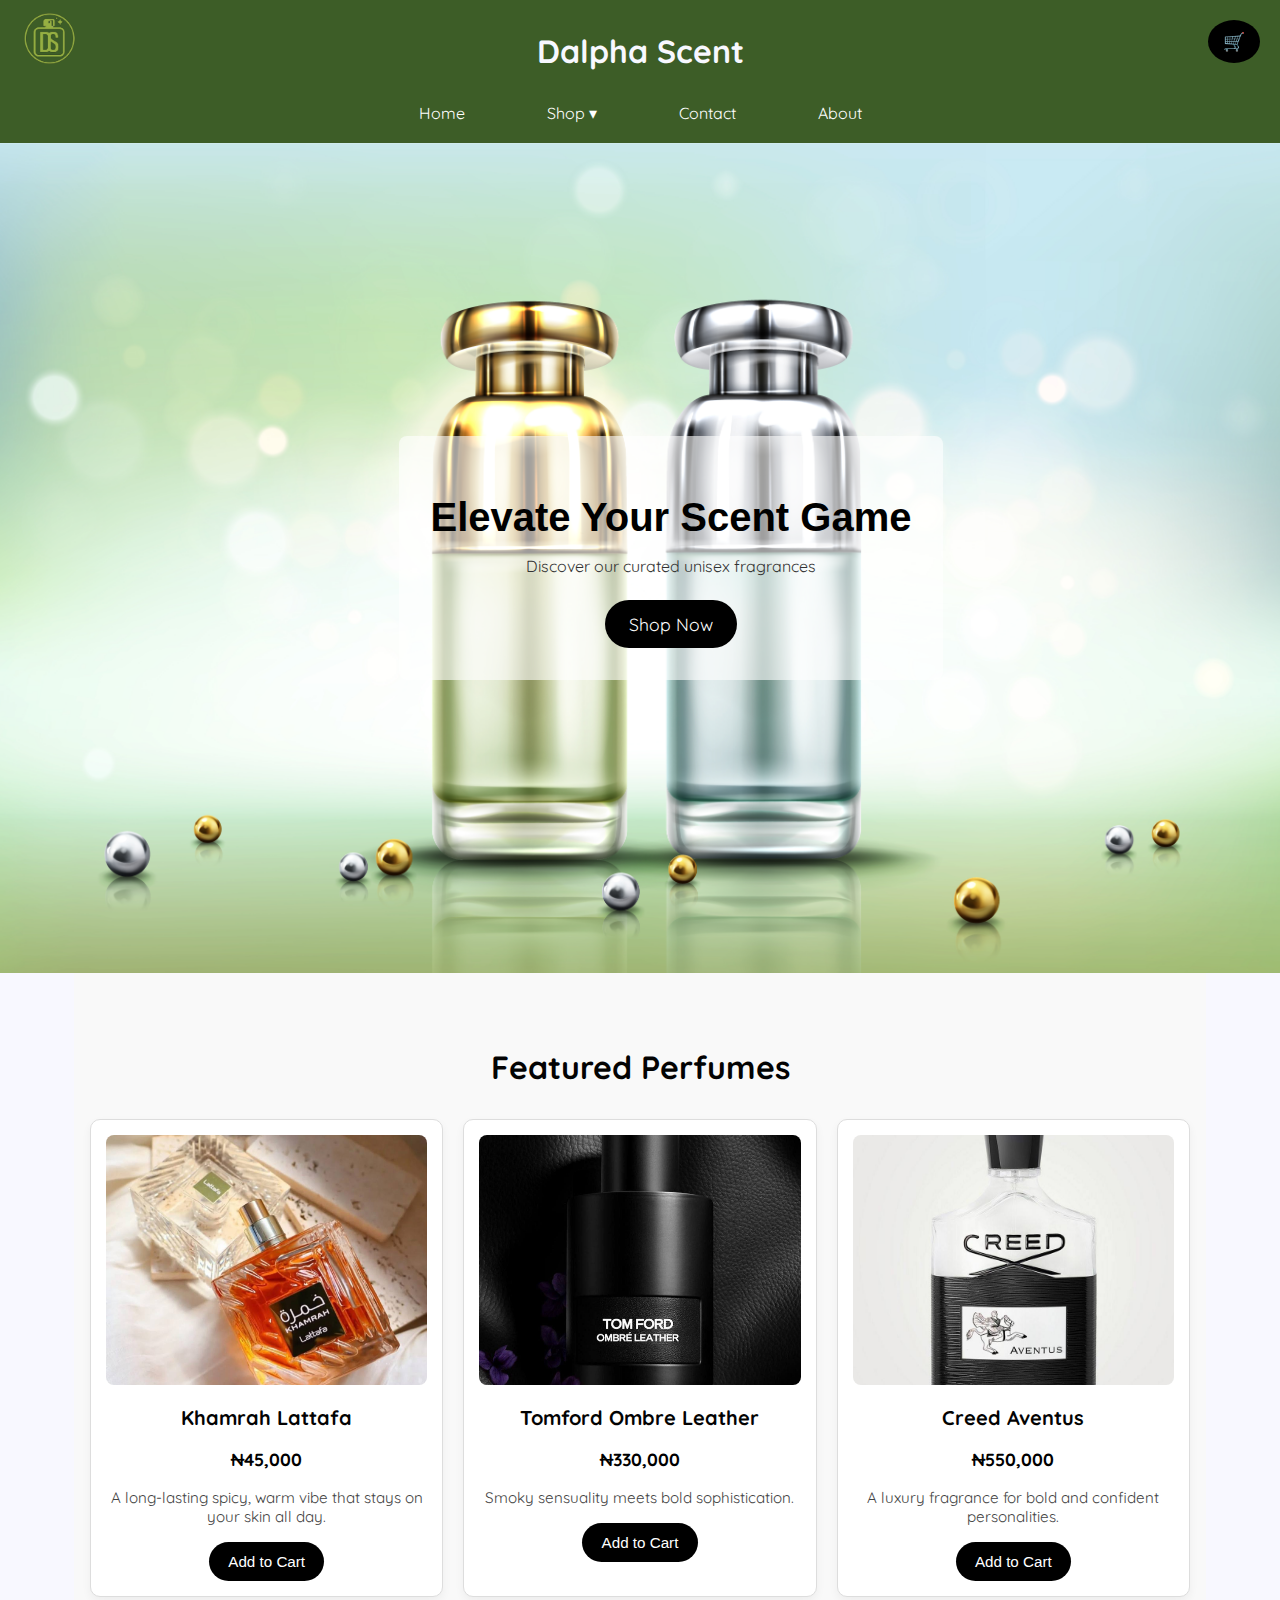
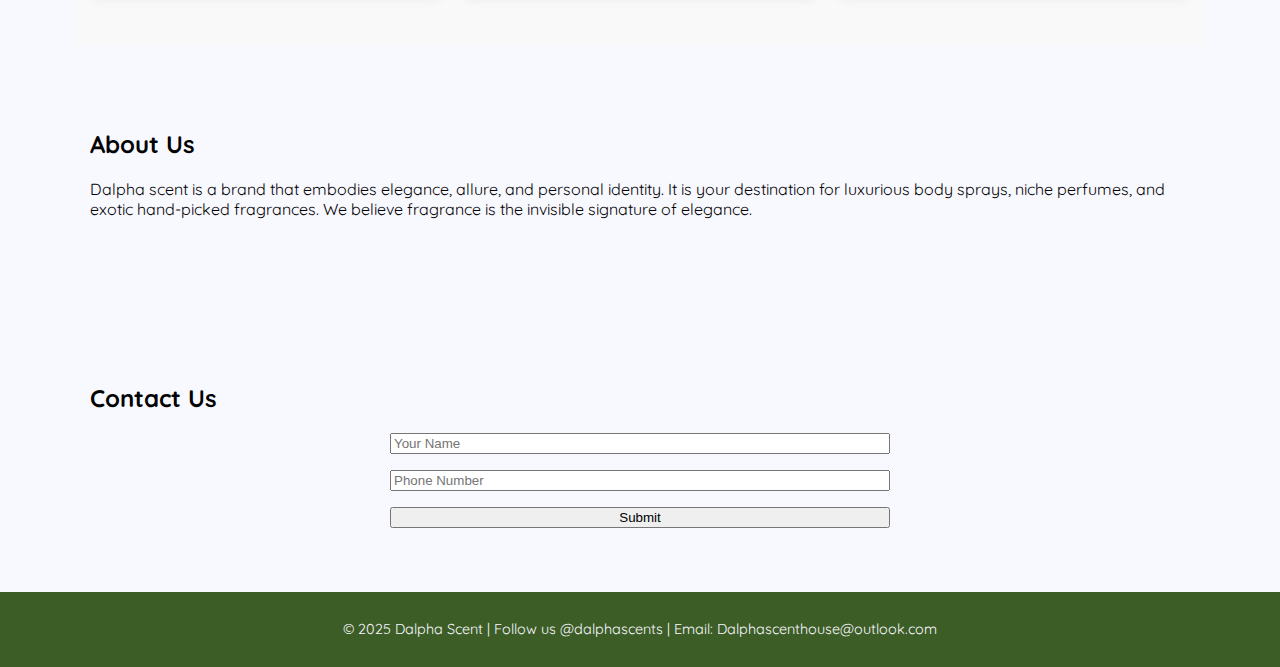
<file: index.htm>
<!DOCTYPE html>
<html lang="en">
<head>
  <meta charset="UTF-8">
  <meta name="viewport" content="width=device-width, initial-scale=1.0">
  <title>Dalpha Scents | Fragrance World</title>
  <link rel="icon" type="image/png" href="logos/Dalpha1.png">
  <link href="https://fonts.googleapis.com/css2?family=Quicksand:wght@300;400;500;600;700&display=swap" rel="stylesheet">
  <link rel="stylesheet" href="myhero.css">
  <link rel="stylesheet" href="myproducts.css">
  <link rel="stylesheet" href="mystyle.css">
</head>
<body>
  <header>
    <img src="logos/Dalpha1.png" alt="Dalpha Scents Logo">
    <h1>Dalpha Scent</h1>
    <nav>
    <ul class="nav-menu">
    <li><a href="index.htm">Home</a></li>
    <li class="dropdown">
      <a href="products.htm" class="dropbtn">Shop ▾</a>
      <ul class="dropdown-menu">
        <li><a href="#all">All Products</a></li>
        <li><a href="#lattafa">Lattafa</a></li>
        <li><a href="#niche">Niche</a></li>
        <li><a href="#unisex">Unisex</a></li>
        <li><a href="#arabian">Arabian</a></li>
        <li><a href="#luxury">Luxury Fragrances</a></li>
        <li><a href="#budget">Budget Fragrances</a></li>
        <li><a href="#designer">Other Designer Fragrance</a></li>
        <li><a href="#deodorants">Deodorants</a></li>
        <li><a href="#body-sprays">Body Sprays</a></li>
      </ul>
    </li>
    <li><a href="#contact">Contact</a></li>
    <li><a href="#about">About</a></li>
    </ul>
    </nav>
  </header>

  <header class="hero">
    <div class="hero-content">
      <h1>Elevate Your Scent Game</h1>
      <p>Discover our curated unisex fragrances</p>
      <a href="products.htm" class="btn">Shop Now</a>
    </div>
  </header>

  <div id="cart-icon" onclick="openCartPage()">🛒</div>

  <div id="cart-modal">
    <div id="cart-content">
      <button class="close-btn" onclick="toggleCart()">Close</button>
      <h2>Your Cart</h2>
      <div id="cart-items"></div>
      <p><strong>Total: ₦<span id="cart-total">0</span></strong></p>
    </div>
  </div>

  <section id="products">
    <h2>Featured Perfumes</h2>
    <div class="products">
      <div class="product">
        <img src="products/khamrah.jpg" alt="Khamrah by lattafa">
        <h3>Khamrah Lattafa</h3>
        <p class="price">₦45,000</p>
        <p class="desc">A long-lasting spicy, warm vibe that stays on your skin all day.</p>
        <button class="cart-btn">Add to Cart</button>
      </div>
      <div class="product">
        <img src="products/tomford.jpg" alt="Tomford perfume">
        <h3>Tomford Ombre Leather</h3>
        <p class="price">₦330,000</p>
        <p class="desc">Smoky sensuality meets bold sophistication.</p>
        <button class="cart-btn">Add to Cart</button>
      </div>
      <div class="product">
        <img src="products/Aventuscreed.jpg" alt="Creed Aventus Perfume">
        <h3>Creed Aventus</h3>
        <p class="price">₦550,000</p>
        <p class="desc">A luxury fragrance for bold and confident personalities.</p>
        <button class="cart-btn">Add to Cart</button>
      </div>
    </div>
  </section>

  <section id="about">
    <h2>About Us</h2>
    <p>Dalpha scent is a brand that embodies elegance, allure, and personal identity. It is your destination for luxurious body sprays, niche perfumes, and exotic hand-picked fragrances. We believe fragrance is the invisible signature of elegance.</p>
  </section>

  <section id="contact">
    <h2>Contact Us</h2>
    <form>
      <input type="text" placeholder="Your Name" required>
      <input type="text" placeholder="Phone Number" required>
      <button type="submit">Submit</button>
    </form>
  </section>

  <footer>
    © 2025 Dalpha Scent | Follow us @dalphascents | Email: Dalphascenthouse@outlook.com
  </footer>

  <script>
    let cart = [];

    const buttons = document.querySelectorAll('.cart-btn');
    const cartItems = document.getElementById('cart-items');
    const cartTotal = document.getElementById('cart-total');

    buttons.forEach(button => {
      button.addEventListener('click', () => {
        const product = button.parentElement;
        const name = product.querySelector('h3').innerText;
        const price = parseInt(product.querySelector('.price').innerText.replace(/\D/g, ''));
        const image = product.querySelector('img').getAttribute('src');

        const existing = cart.find(item => item.name === name);
        if (existing) {
          existing.quantity++;
        } else {
          cart.push({ name, price, quantity: 1, image });
        }

        updateCartUI();
        saveCart();
        alert(`${name} added to cart!`);
      });
    });

    function updateCartUI() {
      cartItems.innerHTML = '';
      let total = 0;
      cart.forEach((item, index) => {
        const div = document.createElement('div');
        div.className = 'cart-item';
        div.innerHTML = `
          <img src="${item.image}" alt="${item.name}" />
          <div>
            <strong>${item.name}</strong><br>
            Quantity: ${item.quantity}<br>
            Subtotal: ₦${(item.price * item.quantity).toLocaleString()}<br>
            <button class="remove-btn" onclick="removeItem(${index})">Remove</button>
          </div>
        `;
        cartItems.appendChild(div);
        total += item.price * item.quantity;
      });
      cartTotal.textContent = total.toLocaleString();
    }

    function removeItem(index) {
      cart.splice(index, 1);
      updateCartUI();
      saveCart();
    }

    function saveCart() {
      localStorage.setItem('dalphacart', JSON.stringify(cart));
    }

    function loadCart() {
      const saved = localStorage.getItem('dalphacart');
      if (saved) {
        cart = JSON.parse(saved);
        updateCartUI();
      }
    }

    function openCartPage() {
      window.open('cart.htm', '_blank');
    }

    loadCart();
  </script>
</body>
</html>
</file>
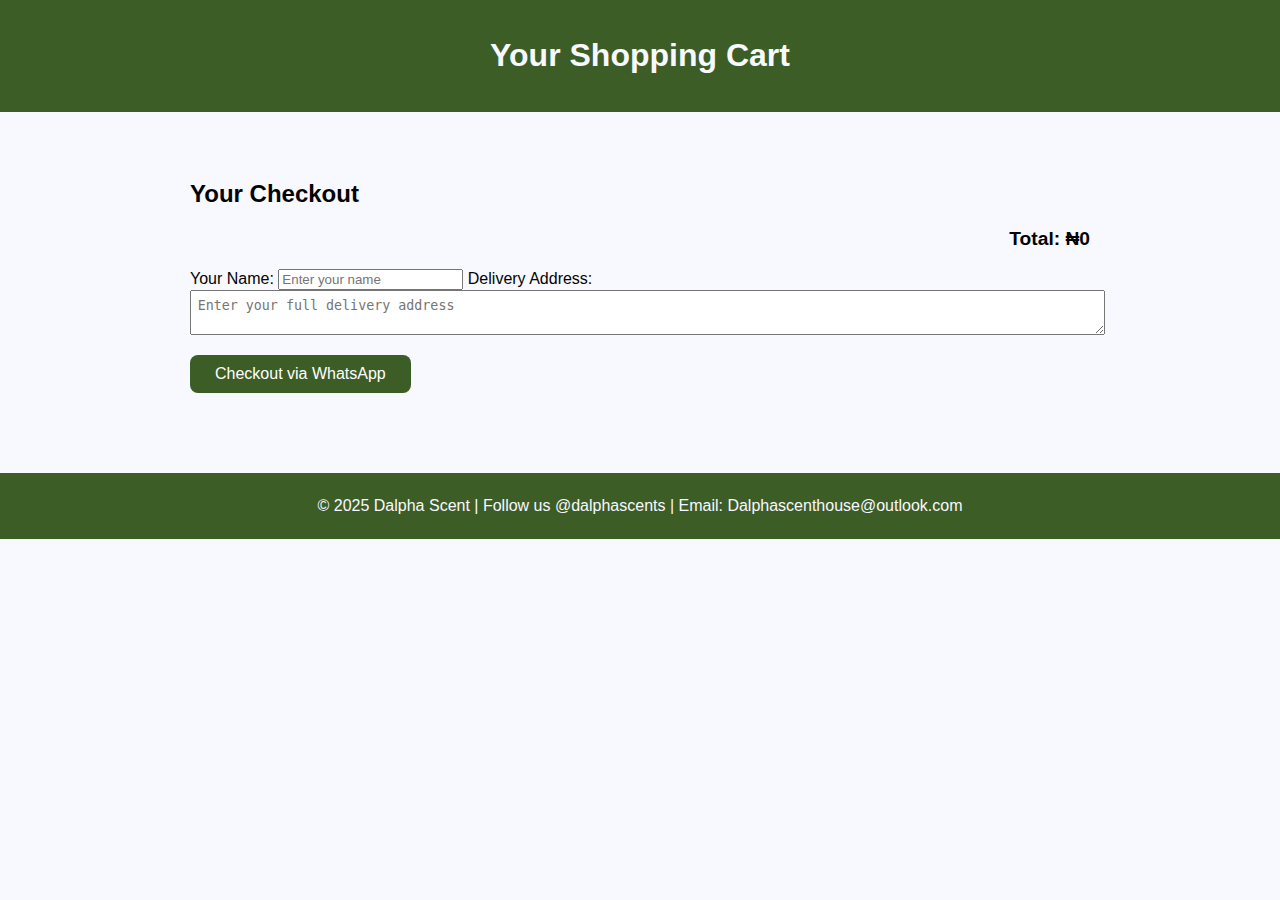
<file: cart.htm>
<!DOCTYPE html>
<html>
<head>
  <title>Your Cart | Dalpha Scents</title>
  <link rel="icon" type="image/png" href="logos/Dalpha1.png">
  <meta charset="UTF-8" />
  <meta name="viewport" content="width=device-width, initial-scale=1.0" />
  <link rel="stylesheet" type="text/css" href="myhero.css" />
  <link rel="stylesheet" type="text/css" href="myproducts.css" />
  <style>
    body {
      background-color: #f8f8ff;
      font-family: 'Segoe UI', sans-serif;
      margin: 0;
      padding: 0;
      color: #030303;
    }

    header {
      background-color: #3d5d27;
      color: #f8f8ff;
      padding: 1em;
      text-align: center;
    }

    section {
      max-width: 900px;
      margin: 2em auto;
      padding: 1em;
    }

    .cart-item {
      display: flex;
      gap: 15px;
      border: 1px solid #ccc;
      border-radius: 10px;
      padding: 15px;
      margin-bottom: 20px;
      background-color: #fff;
    }

    .cart-item img {
      width: 100px;
      height: 100px;
      object-fit: cover;
      border-radius: 10px;
    }

    .cart-item-details {
      flex-grow: 1;
    }

    .cart-item-details h4 {
      margin: 0;
    }

    .remove-btn {
      background-color: #e74c3c;
      color: white;
      border: none;
      padding: 5px 10px;
      margin-top: 10px;
      cursor: pointer;
      border-radius: 5px;
    }

    .remove-btn:hover {
      background-color: #c0392b;
    }

    .total-section {
      text-align: right;
      font-size: 1.2em;
      font-weight: bold;
      margin-top: 20px;
    }

    .checkout-btn {
      background-color: #3d5d27;
      color: white;
      padding: 10px 25px;
      border: none;
      border-radius: 8px;
      cursor: pointer;
      font-size: 1em;
      margin-top: 1em;
    }

    .checkout-btn:hover {
      background-color: #2d451d;
    }

    footer {
      background-color: #3d5d27;
      color: #f8f8ff;
      text-align: center;
      padding: 1.5em;
      margin-top: 4em;
    }
  </style>
</head>
<body>
  <header>
    <h1>Your Shopping Cart</h1>
  </header>

  <section id="cart">
    <h2>Your Checkout</h2>
    <div id="cart-items"></div>
    <p class="total-section">Total: ₦<span id="cart-total">0</span></p>
    <label for="customer-name">Your Name:</label>
    <input type="text" id="customer-name" placeholder="Enter your name" required />
    <label for="customer-address">Delivery Address:</label>
    <textarea id="customer-address" placeholder="Enter your full delivery address" required style="width: 100%; padding: 0.5em;"></textarea>

    <button class="checkout-btn" onclick="sendToWhatsApp()">Checkout via WhatsApp</button>
  </section>

  <footer>
    © 2025 Dalpha Scent | Follow us @dalphascents | Email: Dalphascenthouse@outlook.com
  </footer>

  <script>
    let cart = [];

    function updateCartUI() {
      const cartContainer = document.getElementById('cart-items');
      const totalContainer = document.getElementById('cart-total');
      cartContainer.innerHTML = '';
      let total = 0;

      cart.forEach((item, index) => {
        const div = document.createElement('div');
        div.className = 'cart-item';
        div.innerHTML = `
          <img src="${item.image || 'products/default.jpg'}" alt="${item.name}" onerror="this.src='products/default.jpg'" />
          <div class="cart-item-details">
            <h4>${item.name}</h4>
            <p>Quantity: ${item.quantity}</p>
            <p>Subtotal: ₦${(item.price * item.quantity).toLocaleString()}</p>
            <button class="remove-btn" onclick="removeItem(${index})">Remove</button>
          </div>
        `;
        cartContainer.appendChild(div);
        total += item.price * item.quantity;
      });

      totalContainer.textContent = total.toLocaleString();
    }

    function removeItem(index) {
      cart.splice(index, 1);
      localStorage.setItem('dalphacart', JSON.stringify(cart));
      updateCartUI();
    }

    window.onload = function () {
      const saved = localStorage.getItem('dalphacart');
      if (!saved) return;
      cart = JSON.parse(saved);
      updateCartUI();
    };
    function sendToWhatsApp() {
  const name = document.getElementById("customer-name").value.trim();
  const address = document.getElementById("customer-address").value.trim();

  if (!name || !address) {
    alert("Please fill in your name and address before checking out.");
    return;
  }

  const saved = localStorage.getItem('dalphacart');
  if (!saved) return alert("Your cart is empty!");

  const cart = JSON.parse(saved);
  if (!cart.length) return alert("Your cart is empty!");

  let message = `🧾 *Dalpha Scents Order Receipt*\n👤 Name: *${name}*\n🏠 Address: *${address}*\n-------------------------\n`;
  let total = 0;

  cart.forEach((item, i) => {
    let subtotal = item.price * item.quantity;
    message += `*${i + 1}. ${item.name}*\nQty: ${item.quantity} | Subtotal: ₦${subtotal.toLocaleString()}\n\n`;
    total += subtotal;
  });

  message += `-------------------------\n*Total: ₦${total.toLocaleString()}*\n`;
  message += `\n🛍️ Thank you for shopping with Dalpha Scents!`;

  const phone = "2349129449530";
  const url = `https://wa.me/${phone}?text=${encodeURIComponent(message)}`;
  window.open(url, "_blank");

  localStorage.removeItem('dalphacart');
 }

  </script>

</body>
</html>
</file>
<file: myhero.css>
.hero {
    background: url('bg_images/dalpha5.jpg') no-repeat center center/cover;
    min-height: 90vh;
    display: flex;
    align-items: center;
}

.hero-content {
    background: rgba(255, 255, 255, 0.6);
    padding: 2rem;
    max-width: 500px;
    margin-left: 5%;
    border-radius: 8px;
}

.hero-content h1 {
    font-family: 'Segoe UI', sans-serif;
    color: #000;
    font-size: 2.5rem;
    margin-bottom: 0.5rem;
}

.hero-content p {
    color: #333;
    margin-bottom: 1.5rem;
}

.btn {
    display: inline-block;
    background: #000;
    color: #fff;
    padding: 0.8rem 1.5rem;
    font-size: 1.1rem;
    text-decoration: none;
    border-radius: 25px;
}

@media (max-width: 768px) {
    .hero {
        background-position: top center;
    }

    .hero-content {
        margin: auto;
        padding: 1.5rem;
        max-width: 90%;
    }

    .hero-content h1 {
        font-size: 2rem;
    }
}
</file>
<file: myproducts.css>
#products {
      padding: 3rem 1rem;
      background: #f9f9f9;
      text-align: center;
    }
    #products h2 {
      font-size: 2rem;
      margin-bottom: 2rem;
    }
    .product-catalogue {
      display: grid;
      grid-template-columns: repeat(auto-fit, minmax(260px, 1fr));
      gap: 2rem;
      max-width: 1200px;
      margin: 0 auto;
    }
    .product {
      background: #fff;
      border-radius: 12px;
      padding: 1rem;
      box-shadow: 0 4px 10px rgba(0,0,0,0.05);
      text-align: center;
    }
    .product img {
      width: 100%;
      height: 250px;
      object-fit: cover;
      border-radius: 8px;
    }
    .product h3 {
      font-size: 1.25rem;
      margin: 1rem 0 0.5rem;
    }
    .price {
      color: #000;
      font-weight: bold;
      font-size: 1.1rem;
    }
    .desc {
      font-size: 0.95rem;
      color: #444;
      margin-bottom: 1rem;
    }
    .cart-btn {
      background: #000;
      color: #fff;
      border: none;
      padding: 0.7rem 1.2rem;
      border-radius: 25px;
      font-size: 0.95rem;
      cursor: pointer;
      transition: background 0.3s ease;
    }
    .cart-btn:hover {
      background: #444;
    }
    #cart-icon {
      position: fixed;
      top: 20px;
      right: 20px;
      background: #000;
      color: #fff;
      padding: 10px 15px;
      border-radius: 50%;
      font-size: 18px;
      cursor: pointer;
      z-index: 1000;
    }
    #cart-modal {
      position: fixed;
      top: 0;
      left: 0;
      width: 100%;
      height: 100%;
      background: rgba(0,0,0,0.6);
      display: none;
      align-items: center;
      justify-content: center;
      z-index: 999;
    }
    #cart-content {
      background: #fff;
      padding: 2rem;
      width: 90%;
      max-width: 500px;
      border-radius: 12px;
    }
    #cart-content h2 {
      margin-top: 0;
    }
    .cart-item {
      margin-bottom: 1rem;
    }
    .remove-btn {
      background: crimson;
      color: white;
      border: none;
      padding: 0.3rem 0.7rem;
      margin-left: 10px;
      border-radius: 6px;
      cursor: pointer;
    }
    .close-btn {
      background: red;
      color: #fff;
      border: none;
      padding: 0.5rem 1rem;
      border-radius: 8px;
      float: right;
      cursor: pointer;
    }
</file>
<file: mystyle.css>
body {
      background-color: #F8F8FF;
      font-family: 'Quicksand', 'Segoe UI', sans-serif;
      margin: 0;
      padding: 0;
      color: #030303;
    }
    header {
      background-color: #3d5d27;
      color: #F8F8FF;
      text-align: center;
      padding: 10px 20px;
      display: flex;
      flex-direction: column;
      justify-content: center;
      align-items: center;
      position: relative;
    }

    header img {
      position: absolute;
      top: 10px;
      left: 20px;
      height: 60px;
    }

    nav a {
      color: #fff;
      margin: 0 1em;
      text-decoration: none;
    }
    .nav-menu {
  list-style: none;
  display: flex;
  gap: 20px;
  padding: 0;
  margin: 0;
}

.nav-menu li {
  position: relative;
}

.nav-menu a {
  text-decoration: none;
  color: #fff;
  padding: 10px 15px;
  display: block;
  background: #3d5d27;
}

.dropdown:hover .dropdown-menu {
  display: block;
  animation: slideDown 0.3s ease;
  transition: all 0.3s ease;
}

.dropdown-menu {
  display: none;
  position: absolute;
  text-align: left;
  top: 100%;
  left: 0;
  background: #f8f8ff;
  min-width: 200px;
  z-index: 999;
  box-shadow: 0 2px 10px rgba(0,0,0,0.1);
  border-radius: 5px;
  list-style: none;
  padding: 10px 0;
  margin: 0;
  transition: all 0.3s ease;
  box-shadow: 0 4px 10px rgba(0,0,0,0.1);
  animation: fadeIn 0.3s ease;
}

.dropdown-menu li a {
  color: #333;
  padding: 5px;
  background-color: #f8f8ff;
  text-decoration: none;
  display: block;
  transition: background-color 0.3s;
}

.dropdown-menu li a:hover {
  background-color: #ddd;
}

    section {
      padding: 4em 2em;
      max-width: 1100px;
      margin: auto;
    }

    .products {
      display: grid;
      grid-template-columns: repeat(auto-fit, minmax(250px, 1fr));
      gap: 20px;
    }

    .product {
      border: 1px solid #ddd;
      padding: 15px;
      border-radius: 10px;
      text-align: center;
    }

    .product img {
      max-width: 100%;
      border-radius: 8px;
    }

    form {
      display: grid;
      gap: 1em;
      max-width: 500px;
      margin: auto;
    }

    footer {
      background-color: #3d5d27;
      text-align: center;
      color: #F8F8FF;
      font-size: 0.9em;
      padding: 2em;
    }

    .cart-item img {
      width: 80px;
      height: 80px;
      object-fit: cover;
      border-radius: 10px;
    }

    .remove-btn {
      background-color: #e74c3c;
      color: white;
      border: none;
      padding: 5px 10px;
      margin-top: 10px;
      cursor: pointer;
      border-radius: 5px;
    }

    .remove-btn:hover {
      background-color: #c0392b;
    }
    @media (max-width: 768px) {
  .tabs {
    flex-wrap: wrap;
    overflow-x: auto;
    padding: 5px;
  }
  .tabs button {
    flex: 1 0 auto;
    padding: 8px 12px;
    font-size: 0.9rem;
  }
  .tab-content {
    padding: 10px;
  }
  .product img {
    height: 160px;
  }
  .product {
    padding: 10px;
  }
  .product h3 {
    font-size: 1.1rem;
    margin-bottom: 0.5rem;
  }
  .product .desc {
    font-size: 0.85rem;
  }
}

.hero {
    background: url('bg_images/dalpha5.jpg') no-repeat center center/cover;
    min-height: 90vh;
    display: flex;
    align-items: center;
}

.hero-content {
    background: rgba(255, 255, 255, 0.6);
    padding: 2rem;
    max-width: 500px;
    margin-left: 5%;
    border-radius: 8px;
}

.hero-content h1 {
    font-family: 'Segoe UI', sans-serif;
    color: #000;
    font-size: 2.5rem;
    margin-bottom: 0.5rem;
}

.hero-content p {
    color: #333;
    margin-bottom: 1.5rem;
}

.btn {
    display: inline-block;
    background: #000;
    color: #fff;
    padding: 0.8rem 1.5rem;
    font-size: 1.1rem;
    text-decoration: none;
    border-radius: 25px;
}

@media (max-width: 768px) {
    .hero {
        background-position: top center;
    }

    .hero-content {
        margin: auto;
        padding: 1.5rem;
        max-width: 90%;
    }

    .hero-content h1 {
        font-size: 2rem;
    }
}
</file>
